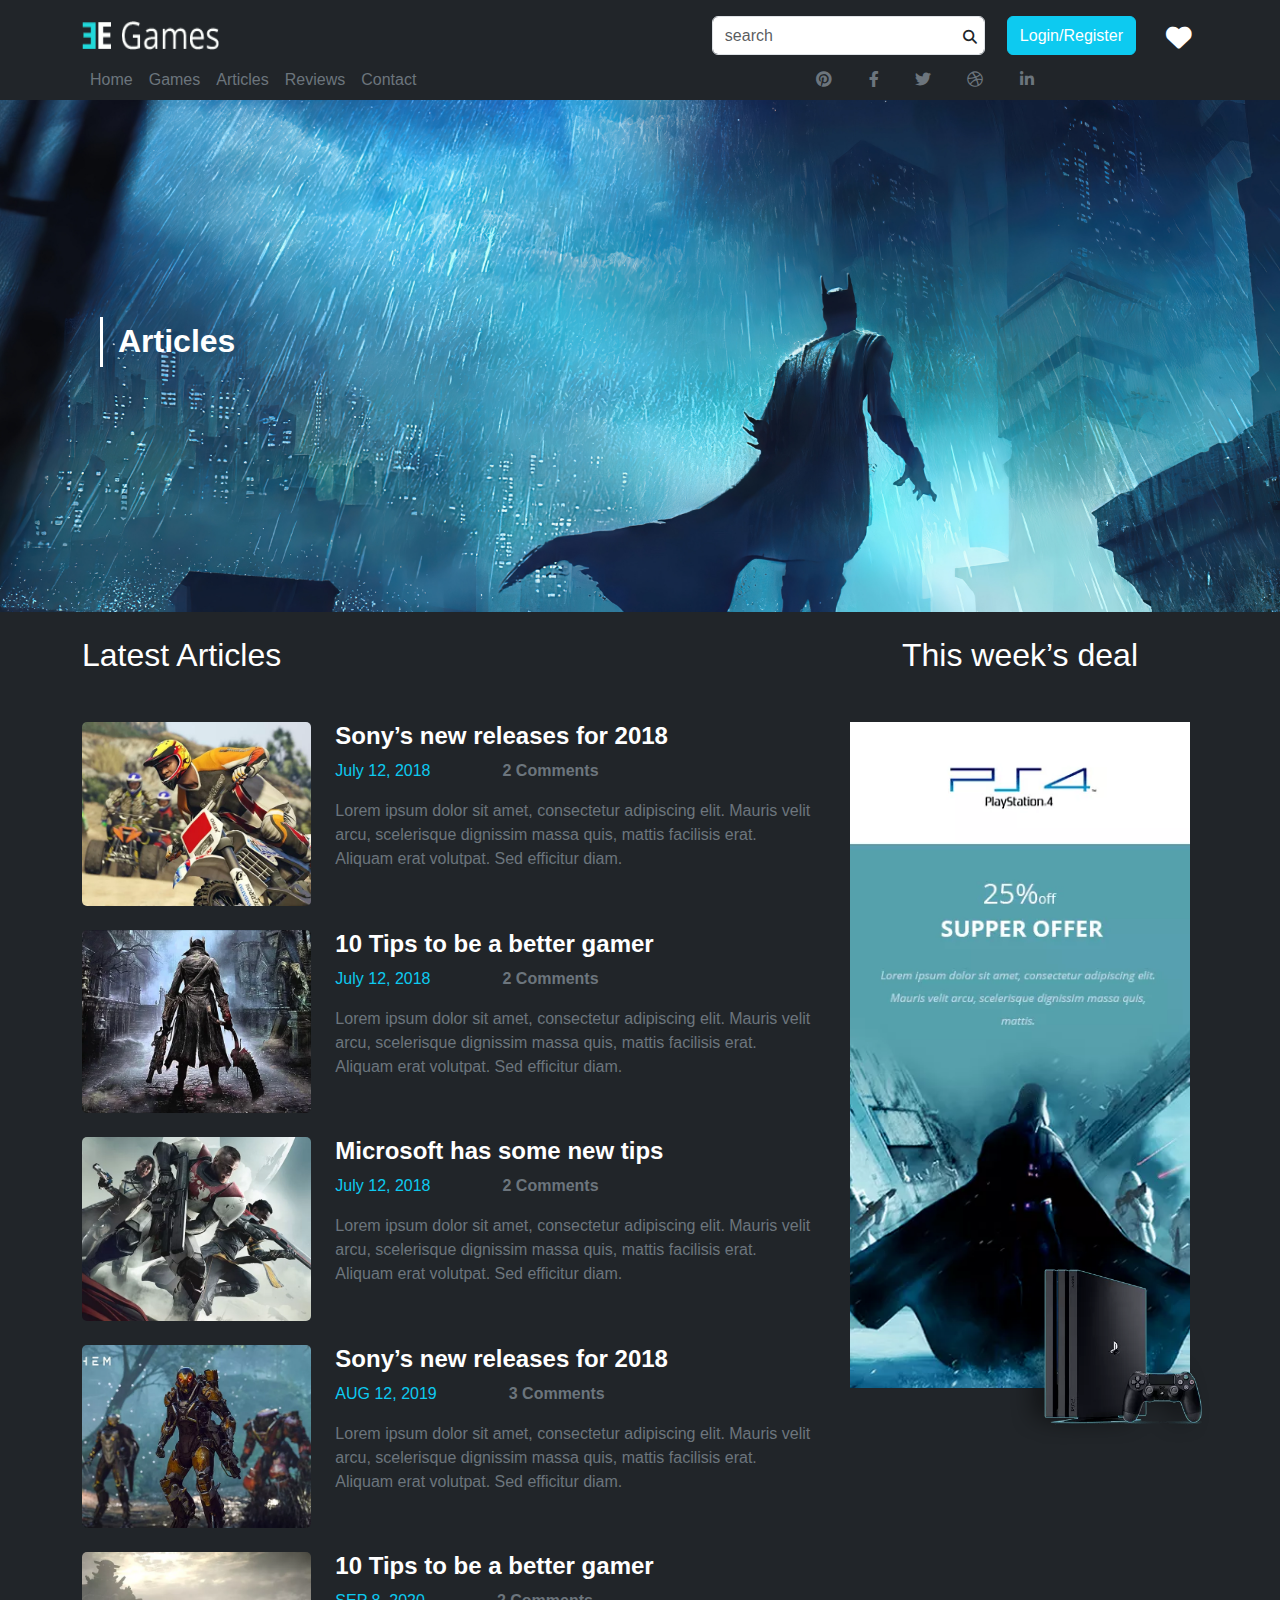
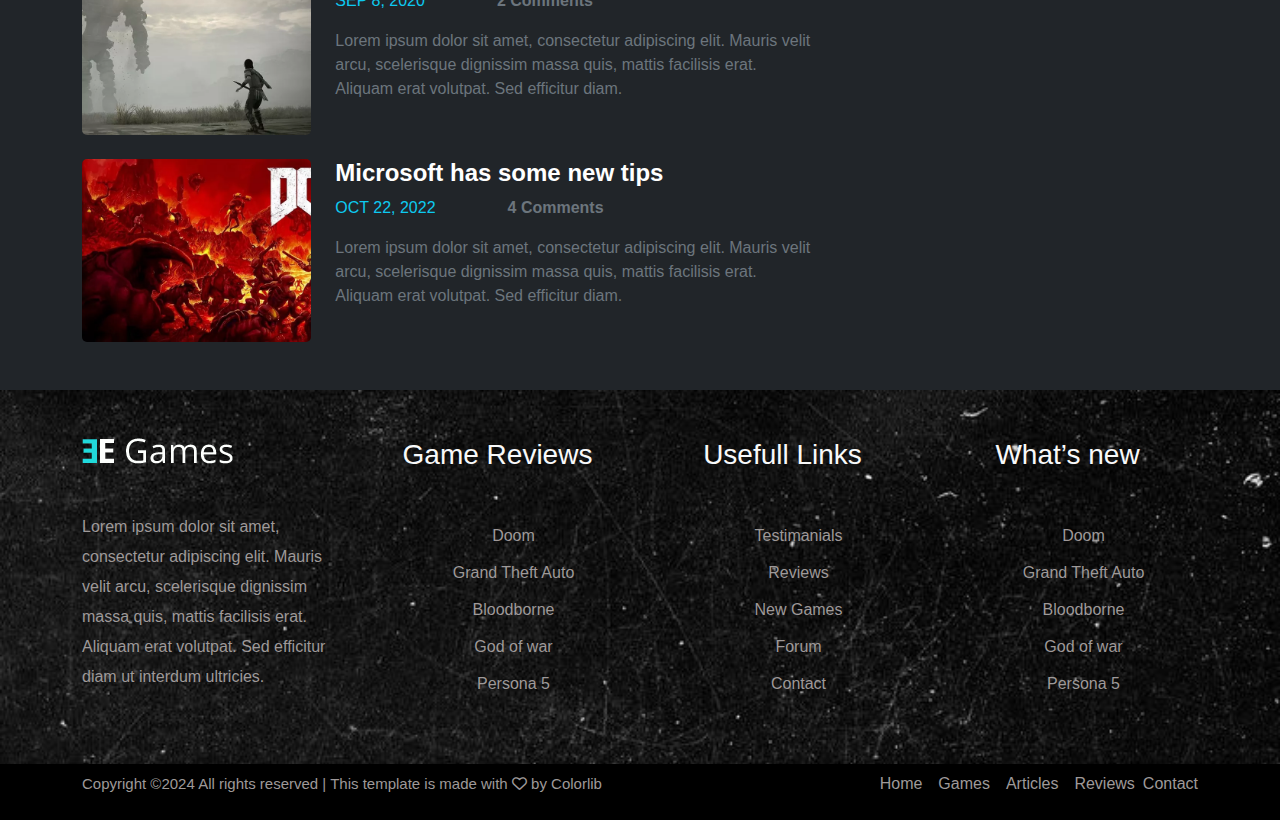
<file: articles.html>
<!DOCTYPE html>
<html lang="en">
<head>
    <meta charset="UTF-8">
    <meta name="viewport" content="width=device-width, initial-scale=1.0">
    <title>Egames | Articles</title>
    <link rel="stylesheet" href="./css/all.min.css">
    <link rel="stylesheet" href="./bootstrap-5.3.3-dist/css/bootstrap.min.css">
    <link rel="stylesheet" href="./css/articles.css">
    <link rel="icon" href="./Media/favicon.png" type="cv-icon">
</head>
<body>
      <!-- Start Navbar -->
  <div class="nav py-3 bg-dark">
    <div class="container">
        <div class="row">
            <div class="col-lg-6 d-flex align-items-center ">
                <img class="w-25 h-75" src="./Media/logo2.png.webp" alt="">
            </div>
            <div class="col-lg-6 d-flex justify-content-end nav-right"> 
                <input class="form-control me-2 search" type="text" placeholder="search">
                <i class="fa-solid fa-magnifying-glass position-relative"></i>
                <!-- <a href="login.html"> -->
                  <button class="btn btn-info text-white" id="login-btn"></button>
                <!-- </a> -->
                <a class="pt-2" href="wishlist.html">  <button class="btnnn ms-4"><i class="fa-solid fa-heart " id="wish" style="left: 78%;
                 font-size: 1.6rem;"></i></button></a>
              
            </div>
        </div>
    </div>
</div>

<div class="nav-two bg-dark navbar navbar-expand-lg">
    <div class="container">
        <button class="navbar-toggler bg-light mb-2" type="button" data-bs-toggle="collapse" data-bs-target="#navbarSupportedContent" aria-controls="navbarSupportedContent" aria-expanded="false" aria-label="Toggle navigation">
            <span class="navbar-toggler-icon"></span>
          </button>
        <div class="row collapse navbar-collapse" id="navbarSupportedContent">
            <div class="col-lg-6 ">
              <ul class="d-flex navbar-nav">
                <li class="mx-2"><a class="text-secondary" href="index.html">Home</a></li>
                <li class="mx-2"><a class="text-secondary" href="games.html">Games</a></li>
                <li class="mx-2"><a class="text-secondary" href="">Articles</a></li>
                <li class="mx-2"><a class="text-secondary" href="reviews.html">Reviews</a></li>
                <li class="mx-2"><a class="text-secondary" href="contact.html">Contact</a></li>
              </ul>
            </div>
            <div class="col-lg-6 d-flex justify-content-center "> 
                <div class="icons">
                    <a class="text-secondary mx-3" title="pinterest" href=""><i class="fa-brands fa-pinterest"></i></a>
                    <a class="text-secondary mx-3" title="facebook" href=""><i class="fa-brands fa-facebook-f"></i></a>
                    <a class="text-secondary mx-3" title="twitter" href=""><i class="fa-brands fa-twitter"></i></i></a>
                    <a class="text-secondary mx-3" title="dribbble" href=""><i class="fa-brands fa-dribbble"></i></a>
                    <a class="text-secondary mx-3" title="linkedin" href=""><i class="fa-brands fa-linkedin-in"></i></a>
                </div>
           
            </div>
        </div>
    </div>

</div>
<!-- End Navbar -->
<br>
<br>
<br>
<div class="container-fluid game-review-section" id = "gameReviewSection" >
    <a href="#" class="game-review-link"> 
    <div class="game-review-content">
    <div class="game-review-line"></div>
    <div class="game-review-text" id = "gameReviewText">Articles</div>
    </div>
    </a>
</div>

    <div class="articles py-4 bg-dark">
        <div class="container" data-aos="fade-up">
          <div class="row ">
            <div class="col-lg-8 col-md-12 ">
              <h2 class="mb-5 text-white">Latest Articles
              </h2>
            <div class="row">
              <div class="col-lg-4 article-img col-md-6">
                <img class="w-100 mb-4" src="./Media/6.jpg.webp" alt="">
              </div>
              <div class="col-lg-8  col-md-6">
                <div class="boxe-one mb-5 ">
                  <h2 class="fs-4 fw-bold text-white">Sony’s new releases for 2018</h2>
                  <div class="date-comment d-flex">
                    <p class="me-5 text-info">July 12, 2018</p>
                    <p class="ms-4 fw-bolder text-secondary"> 2 Comments</p>
                  </div>
                  <p class="text-secondary">Lorem ipsum dolor sit amet, consectetur adipiscing elit. Mauris velit arcu, scelerisque dignissim massa quis, mattis facilisis erat. Aliquam erat volutpat. Sed efficitur diam.</p>
                </div>
              </div>
            </div>
            <div class="row">
              <div class="col-lg-4 article-img col-md-6">
                <img class="w-100 mb-4" src="./Media/7.jpg.webp" alt="">
              </div>
              <div class="col-lg-8 col-md-6 ">
                <div class="boxe-two mb-5 ">
                  <h2 class="fs-4 fw-bold text-white">10 Tips to be a better gamer</h2>
                  <div class="date-comment d-flex">
                    <p class="me-5 text-info">July 12, 2018</p>
                    <p class="ms-4 fw-bolder text-secondary"> 2 Comments</p>
                  </div>
                  <p class="text-secondary">Lorem ipsum dolor sit amet, consectetur adipiscing elit. Mauris velit arcu, scelerisque dignissim massa quis, mattis facilisis erat. Aliquam erat volutpat. Sed efficitur diam.</p>
                </div>
               
              </div>
            </div>
            <div class="row">
              <div class="col-lg-4 article-img col-md-6">
                <img class="w-100 mb-4" src="./Media/8.jpg.webp" alt="">
              </div>
              <div class="col-lg-8  col-md-6">
                <div class="boxe-three mb-5">
                  <h2 class="fs-4 fw-bold text-white">Microsoft has some new tips</h2>
                  <div class="date-comment d-flex">
                    <p class="me-5 text-info">July 12, 2018</p>
                    <p class="ms-4 fw-bolder text-secondary"> 2 Comments</p>
                  </div>
                  <p class="text-secondary">Lorem ipsum dolor sit amet, consectetur adipiscing elit. Mauris velit arcu, scelerisque dignissim massa quis, mattis facilisis erat. Aliquam erat volutpat. Sed efficitur diam.</p>
                </div>
              
              </div>
            </div>
            <div class="row">
              <div class="col-lg-4 article-img col-md-6">
                <img class="w-100 mb-4" src="./Media/articles4.webp" alt="">
              </div>
              <div class="col-lg-8  col-md-6">
                <div class="boxe-one mb-5 ">
                  <h2 class="fs-4 fw-bold text-white">Sony’s new releases for 2018</h2>
                  <div class="date-comment d-flex">
                    <p class="me-5 text-info">AUG 12, 2019</p>
                    <p class="ms-4 fw-bolder text-secondary"> 3 Comments</p>
                  </div>
                  <p class="text-secondary">Lorem ipsum dolor sit amet, consectetur adipiscing elit. Mauris velit arcu, scelerisque dignissim massa quis, mattis facilisis erat. Aliquam erat volutpat. Sed efficitur diam.</p>
                </div>
              </div>
            </div>
            <div class="row">
              <div class="col-lg-4 article-img col-md-6">
                <img class="w-100 mb-4" src="./Media/articles5.webp" alt="">
              </div>
              <div class="col-lg-8 col-md-6 ">
                <div class="boxe-two mb-5 ">
                  <h2 class="fs-4 fw-bold text-white">10 Tips to be a better gamer</h2>
                  <div class="date-comment d-flex">
                    <p class="me-5 text-info">SEP 8, 2020</p>
                    <p class="ms-4 fw-bolder text-secondary"> 2 Comments</p>
                  </div>
                  <p class="text-secondary">Lorem ipsum dolor sit amet, consectetur adipiscing elit. Mauris velit arcu, scelerisque dignissim massa quis, mattis facilisis erat. Aliquam erat volutpat. Sed efficitur diam.</p>
                </div>
               
              </div>
            </div>
            <div class="row">
              <div class="col-lg-4 article-img col-md-6">
                <img class="w-100 mb-4" src="./Media/articles6.webp" alt="">
              </div>
              <div class="col-lg-8  col-md-6">
                <div class="boxe-three mb-5">
                  <h2 class="fs-4 fw-bold text-white">Microsoft has some new tips</h2>
                  <div class="date-comment d-flex">
                    <p class="me-5 text-info">OCT 22, 2022</p>
                    <p class="ms-4 fw-bolder text-secondary"> 4 Comments</p>
                  </div>
                  <p class="text-secondary">Lorem ipsum dolor sit amet, consectetur adipiscing elit. Mauris velit arcu, scelerisque dignissim massa quis, mattis facilisis erat. Aliquam erat volutpat. Sed efficitur diam.</p>
                </div>
              
              </div>
            </div>
            </div>
      
            <div class="col-lg-4 col-md-12 text-center imgs">
              <h2 class="mb-5 text-white">This week’s deal</h2>
            <img class="playstation" src="./Media/add.png.webp" alt="">
            <img class=" playstation2" src="./Media/side-img.png.webp" alt="">
            </div>
          </div>
        </div>
      </div>
      <!-- start Footer  -->
<div class="footer py-5 ">
    <div class="container ">
      <div class="row ">
        <div class="col-lg-3 col-md-6">
          <div class="item">
            <a  href="index.html"><img class="mb-5" src="./Media/logo2.png.webp" alt=""></a>
            <p >Lorem ipsum dolor sit amet, consectetur adipiscing elit. Mauris velit arcu, scelerisque dignissim massa quis, mattis facilisis erat. Aliquam erat volutpat. Sed efficitur diam ut interdum ultricies.</p>
          </div>
        </div>
        <div class="col-lg-3 col-md-6 text-center">
          <div class="item">
            <h3 class="text-light mb-5">Game Reviews</h3>
            <ul>
              <li><a  href="#">Doom</a></li>
              <li><a href="#">Grand Theft Auto
              </a></li>
              <li><a href="#">Bloodborne</a></li>
              <li><a href="#">God of war</a></li>
              <li><a href="#">Persona 5</a></li>
            </ul>
          </div>
        </div>
        <div class="col-lg-3 col-md-6 text-center">
          <div class="item">
            <h3 class="text-light mb-5">Usefull Links</h3>
            <ul>
              <li><a href="#">Testimanials
              </a></li>
              <li><a href="#">Reviews
  
              </a></li>
              <li><a href="#">New Games</a></li>
              <li><a href="#">Forum
              </a></li>
              <li><a href="#">Contact</a></li>
            </ul>
          </div>
        </div>
        <div class="col-lg-3 col-md-6 text-center">
          <div class="item">
            <h3 class="text-light mb-5">What’s new</h3>
            <ul>
              <li><a href="#">Doom</a></li>
              <li><a href="#">Grand Theft Auto
              </a></li>
              <li><a href="#">Bloodborne</a></li>
              <li><a href="#">God of war</a></li>
              <li><a href="#">Persona 5</a></li>
            </ul>
          </div>
        </div>
    
      </div>
    </div>
  </div>
  <div class="footer2 bg-black">
    <div class="container py-2">
      <div class="row">
        <div class="col-lg-6 col-md-12">
          <p class="d-inline">Copyright ©2024 All rights reserved | This template is made with <i class="fa-regular fa-heart"></i> by </p>
          <span>Colorlib</span>
        </div>
        <div class="col-lg-6  col-md-12">
          <ul class="d-flex justify-content-end">
            <li class="mx-2"><a href="index.html">Home</a></li>
            <li class="mx-2"><a href="games.html">Games</a></li>
            <li class="mx-2"><a href="">Articles</a></li>
            <li class="mx-2"><a href="reviews.html">
              Reviews</a></li>
            <li><a href="contact.html">Contact</a></li>
          </ul>
        </div>
      </div>
    </div>
  </div>
  <!-- End Footer  -->
   <script src="./bootstrap-5.3.3-dist/js/bootstrap.bundle.min.js"></script>
   <script>
    document.addEventListener("DOMContentLoaded", () => {
  const loginBtn = document.getElementById("login-btn");

  const isLoggedIn = localStorage.getItem("loggedIn");

  if (isLoggedIn === "true") {
      loginBtn.innerHTML = '<i class="fa-solid fa-right-from-bracket"></i>';
      loginBtn.addEventListener("click", () => {
          localStorage.removeItem("loggedIn");
          window.location.href = "login.html"; 
      });
  } else {
      loginBtn.innerHTML = 'Login/Register';
      loginBtn.addEventListener("click", () => {
          window.location.href = "login.html"; 
      });
  }
});
   </script>
</body>
</html>
</file>
<file: css/articles.css>
:root{
    --main-color : #20D8DA;
  }
  
  body {
    margin: 0;
    padding: 0;
    font-family: Arial, sans-serif;
    background: #f9f9f9;
  }
  .nav, .nav-two {
    position: fixed;
    top: 0;
    left: 0;
    width: 100%;
    z-index: 1000; 
  }
  .nav-two {
    top: 60px;
  }
  .search {
    width: 50%;
  }
  .nav .fa-magnifying-glass {
    right: 30px;
    top: 14px;
    font-size: 14px;
    transition: color, 0.5s;
    &:hover{
        color: var(--main-color) !important;
    }
  }
  
  .nav .btnnn {
  background-color: transparent !important;
  border: none !important; 
  color: white;
  transition: color , 0.5s;
  &:hover{
    color: #d46767;
  }
  }
  
  .nav button {
    transition:  background-color, 0.5s;
    &:hover{
        background-color: black;
        border: none !important;
    }
  }
  
  .nav h3 {
    font-family: "Open Sans", sans-serif;
  }
  
  ul {
    list-style-type: none;
  }
  
  .nav-two ul li a{
    text-decoration: none;
    font-weight: 500;
    transition: color, 0.5s !important;
    &:hover {
        color: var(--main-color) !important;
    }
  }
  
  .nav-two a {
    text-decoration: none;
    transition: color, 0.5s !important;
    &:hover {
        color: var(--main-color) !important;
    }
  }
  
  
  /* End Navbar */
  .game-review-section {
    background-image: url('../Media/batman-gotham-city-raining-4k-wallpaper-uhdpaper.com-28@5@a.jpg');
    background-size: cover;
    background-position: center;
    position: relative;
    height: 60vh;
    display: flex;
    align-items: center;
    justify-content: flex-start;
    padding: 100px;
    }
  
    .game-review-content {
    display: flex;
    align-items: center;
    color: white;
    align-items: start;
    }
    .game-review-link {
    display: flex;
    text-decoration: none; 
  }
  
    .game-review-line {
    width: 3px;
    height: 50px;
    background-color: rgb(255, 255, 255);
    margin-right: 15px;
    align-items: start;
    }
  
    .game-review-text {
    font-size: 32px;
    font-weight: bold;
    text-align: start;
  }

.articles  .imgs{
    position: relative;
  }
  .articles .playstation {
    height: 50%;
  }
  
  .articles .playstation2 {
      top: 46%;
      left: 180px;
      width: 200px;
      position: absolute;
  }
  
  .article-img img {
    transition: transform,0.5s;
    border-radius: 5px;
  }
  .articles .article-img:hover img{
    transform: scale(1.1);
  }

  /* Footer */
.footer .item a {
    text-decoration: none;
    color: #9e9999;
    transition: color, 0.5s;
    line-height: 2;
    &:hover{
      color: var(--main-color) !important;
    }
  }
  
  .footer .item ul li {
    margin-bottom: 5px;
  }
  
  .footer .item p {
    line-height: 30px;
    color: #9e9999;
  }
  
  .footer2 p {
    transition: color,0.5s;
    cursor: pointer;
    font-size: 15px;
    &:hover{
      color: var(--main-color) !important;
    }
  }  
  
  .footer2 span {
    transition: color,0.5s;
    cursor: pointer;
    font-size: 15px;
    &:hover{
      color: var(--main-color) !important;
    }
  }  
  
  
  .footer2 li a {
    text-decoration: none;
  
    transition: color, 0.5s;
    &:hover{
      color: var(--main-color) !important;
    }
  }
  
  .footer {
    background-image: url(../Media/320f34995da73be0b9b645ed34e756eb.jpg);
    background-size: cover;
  }
  
  
  .footer2 p,a,span {
    color: #9e9999;
  }

  /* Responsive */
@media screen and (max-width: 991px) {
  .nav-right {
    position: relative;
    top: -30px;
  }
  .search {
    width: 30%;
  }
  .nav .fa-magnifying-glass {
    right: 35px;
    top: 14px;
    font-size: 14px;
    
  }
  .game-review-section {
    height: 45vh;
  }
}
</file>
